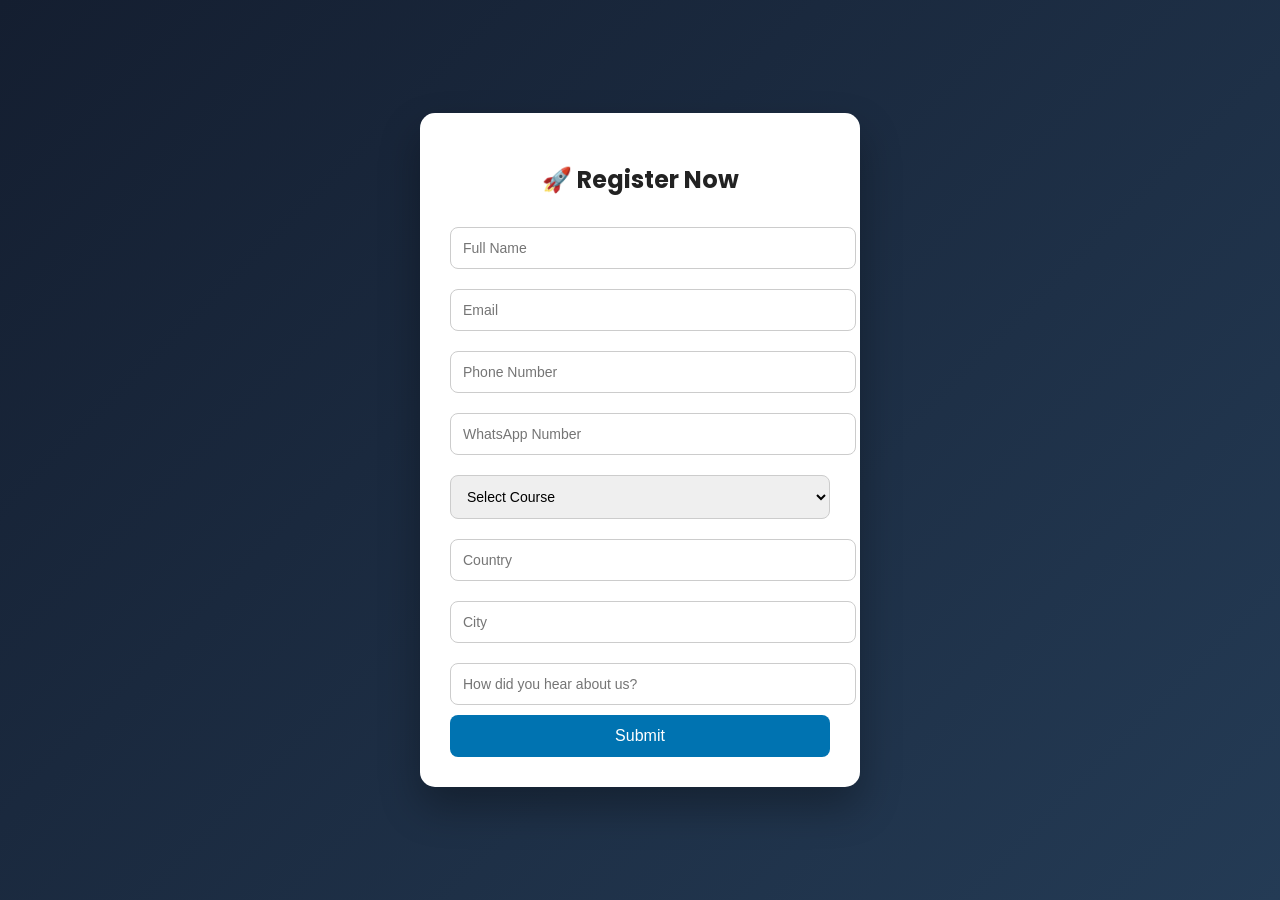
<file: image1.html>
<!DOCTYPE html>
<html lang="en">
<head>
<meta charset="UTF-8">
<title>Lead Registration</title>

<link href="https://fonts.googleapis.com/css2?family=Poppins:wght@300;400;600&display=swap" rel="stylesheet">

<style>
body{
    margin:0;
    font-family:'Poppins',sans-serif;
    background:linear-gradient(135deg,#141e30,#243b55);
    display:flex;
    justify-content:center;
    align-items:center;
    height:100vh;
}

.container{
    background:#fff;
    padding:30px;
    width:380px;
    border-radius:15px;
    box-shadow:0 20px 40px rgba(0,0,0,0.3);
    text-align:center;
}

h2{
    margin-bottom:20px;
    color:#222;
}

input, select{
    width:100%;
    padding:12px;
    margin:10px 0;
    border-radius:8px;
    border:1px solid #ccc;
    font-size:14px;
}

button{
    width:100%;
    padding:12px;
    background:#0073b1;
    color:#fff;
    border:none;
    border-radius:8px;
    font-size:16px;
    cursor:pointer;
}

button:hover{
    background:#005f91;
}

#success{
    display:none;
    color:green;
    font-weight:600;
    margin-top:15px;
}
</style>
</head>

<body>

<div class="container">

<h2>🚀 Register Now</h2>

<form id="leadForm">

<input name="entry.1795851255" placeholder="Full Name" required>

<input type="email" name="entry.1572640658" placeholder="Email" required>

<input name="entry.85357022" placeholder="Phone Number" required>

<input name="entry.1537635821" placeholder="WhatsApp Number" required>

<select name="entry.896692678" required>
    <option value="">Select Course</option>
    <option value="ai ml">AI / ML</option>
</select>

<input name="entry.1768586726" placeholder="Country" required>

<input name="entry.1968396756" placeholder="City" required>

<input name="entry.996980086" placeholder="How did you hear about us?" required>

<button type="submit">Submit</button>

</form>

<div id="success">
    ✅ Thank you! We received your details.<br>
    📲 Our team will contact you shortly.
</div>

</div>

<script>
document.getElementById("leadForm").addEventListener("submit", function(e){
    e.preventDefault();

    const form = this;
    const formData = new FormData(form);

    fetch("https://docs.google.com/forms/d/e/1FAIpQLSduEfnKqVDVXwpuh9lvfQGkL934JBJlM6GziXnT6NNqYzDYQA/formResponse", {
        method: "POST",
        mode: "no-cors",
        body: formData
    });

    // UX improvements
    document.getElementById("success").style.display = "block";
    form.reset();
});
</script>

</body>
</html>
</file>
